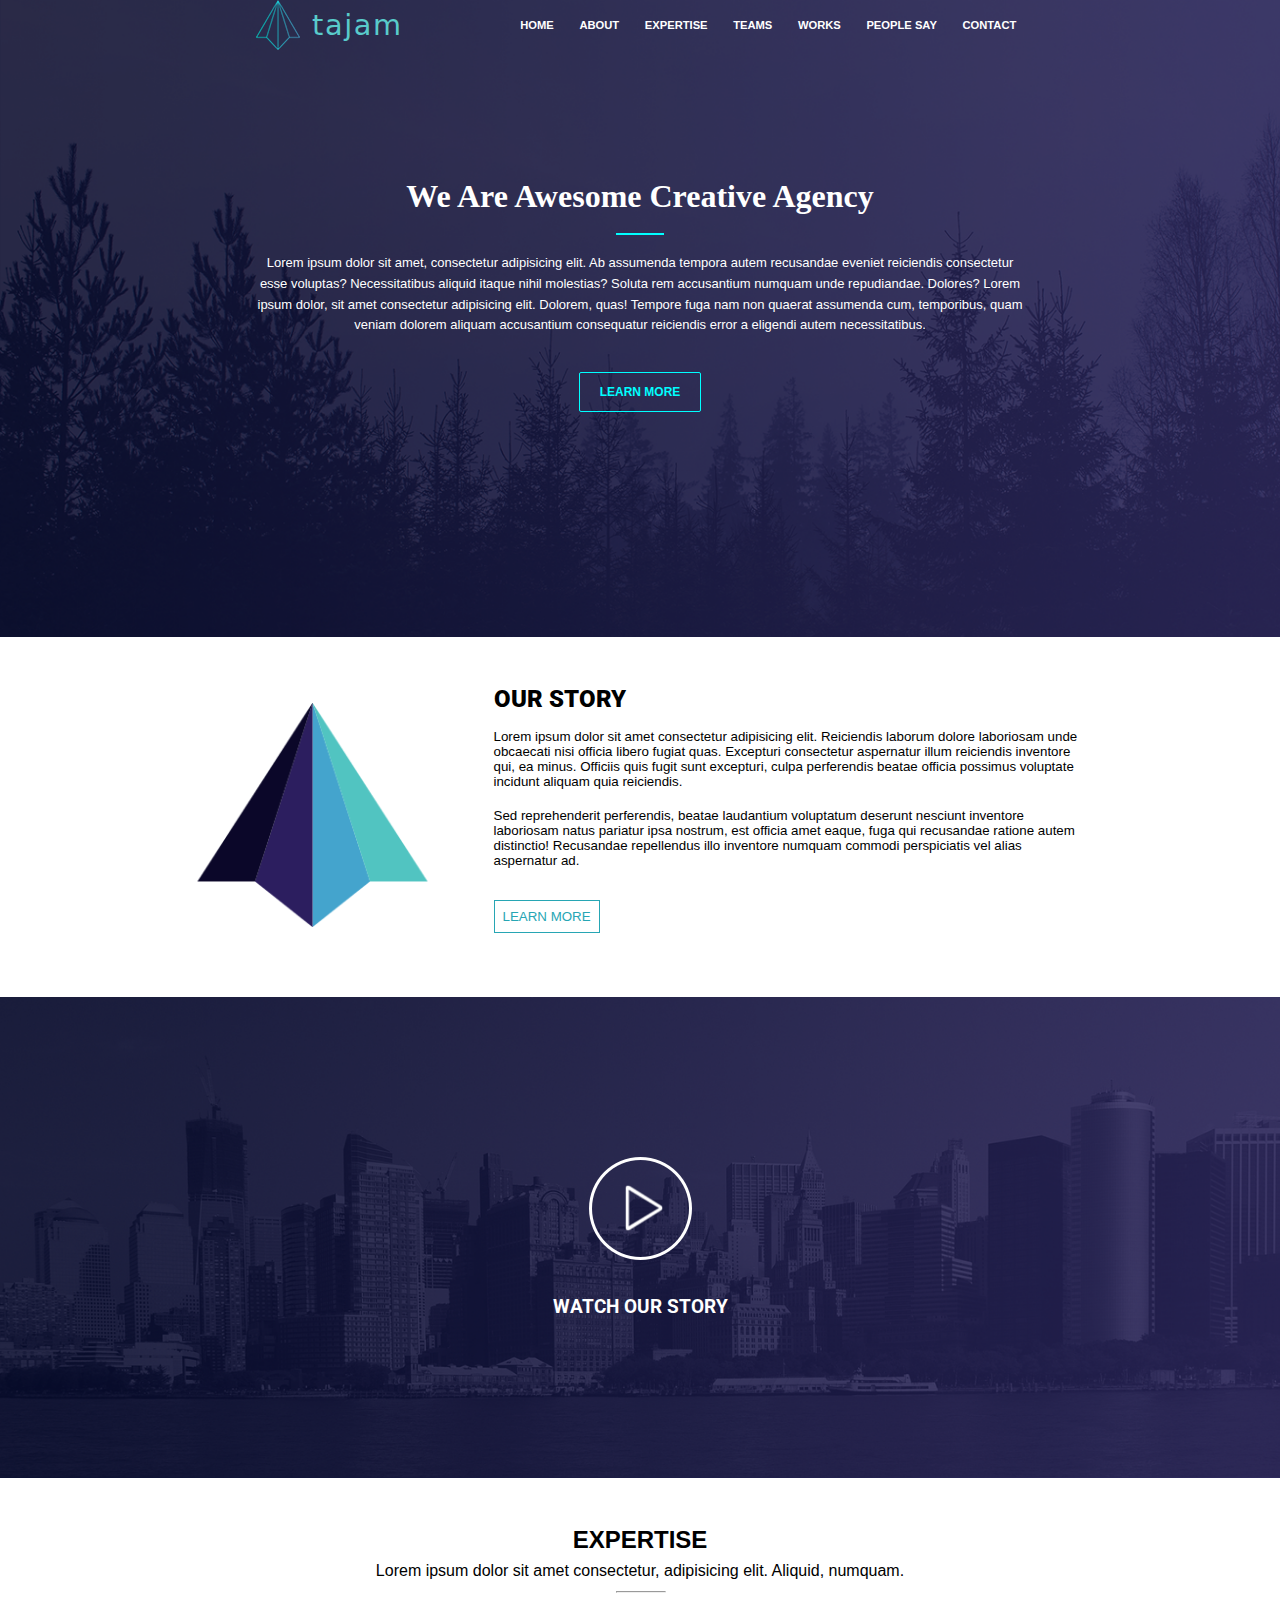
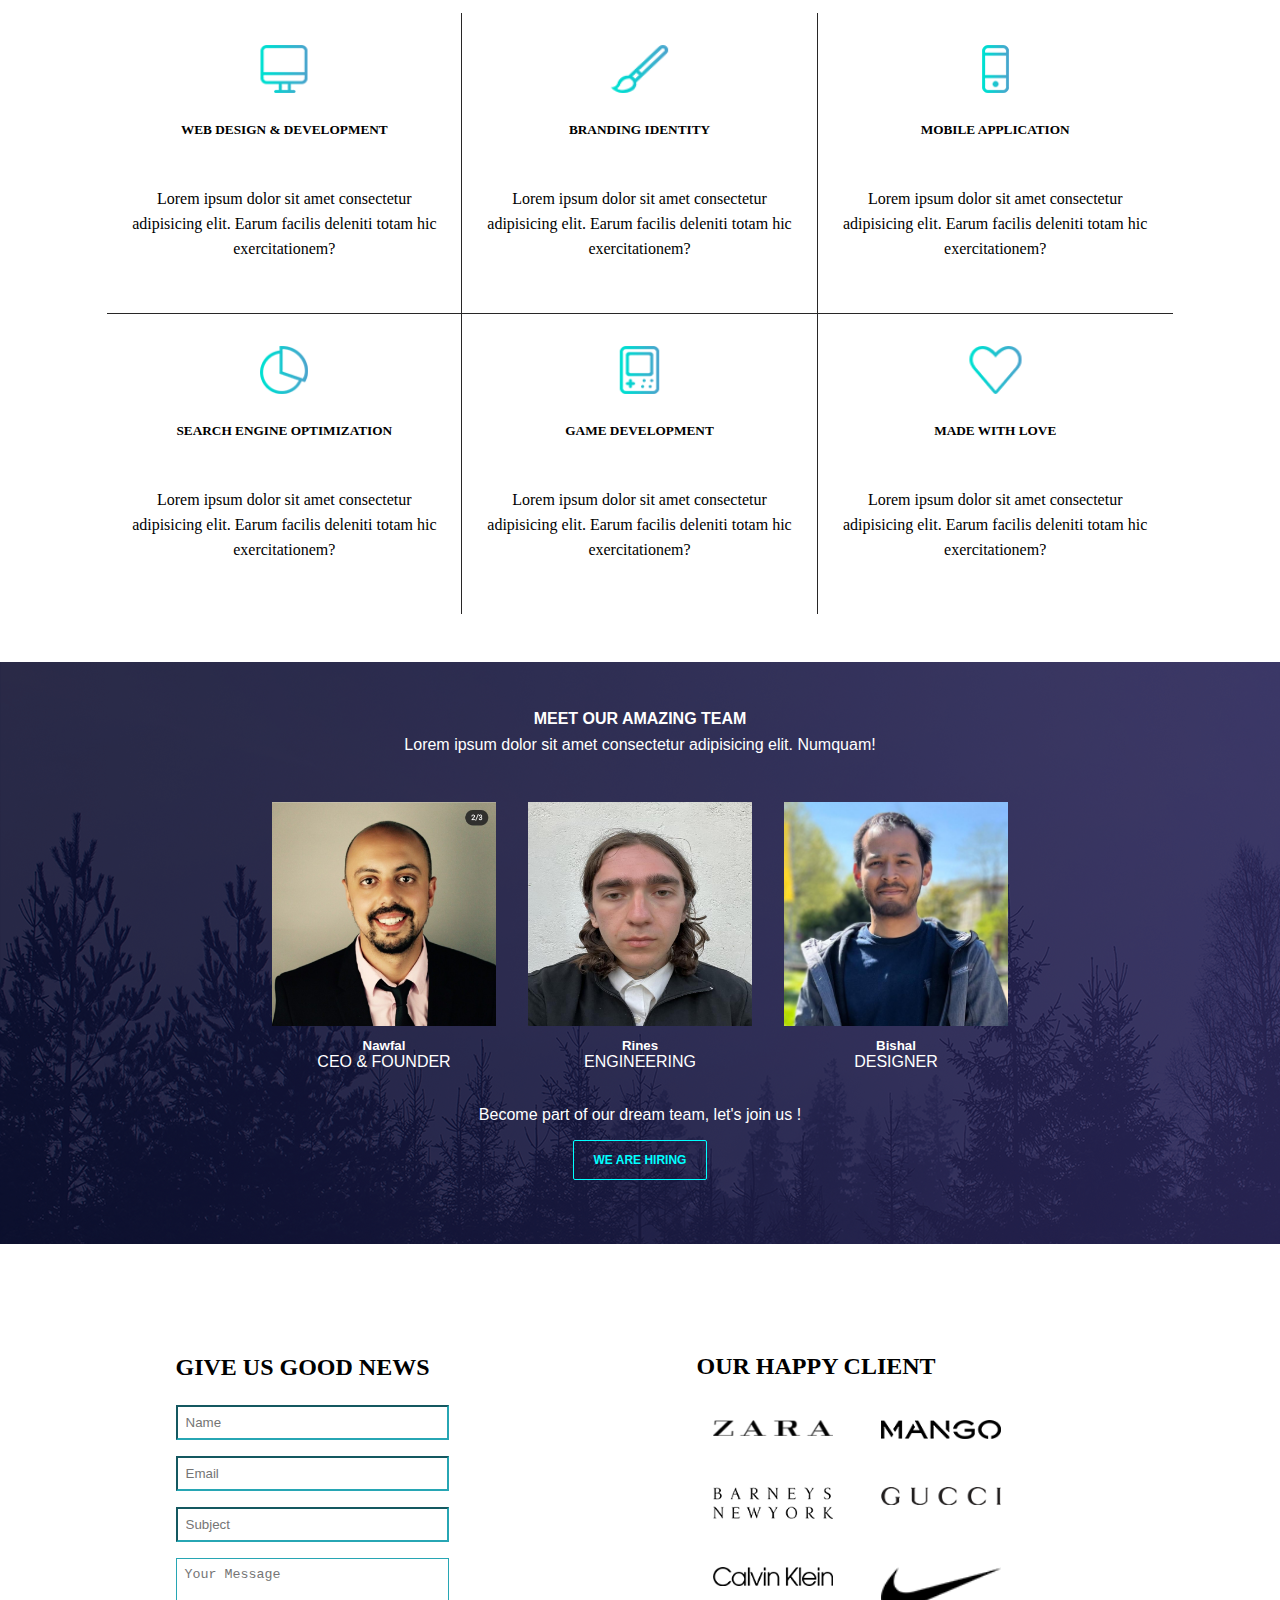
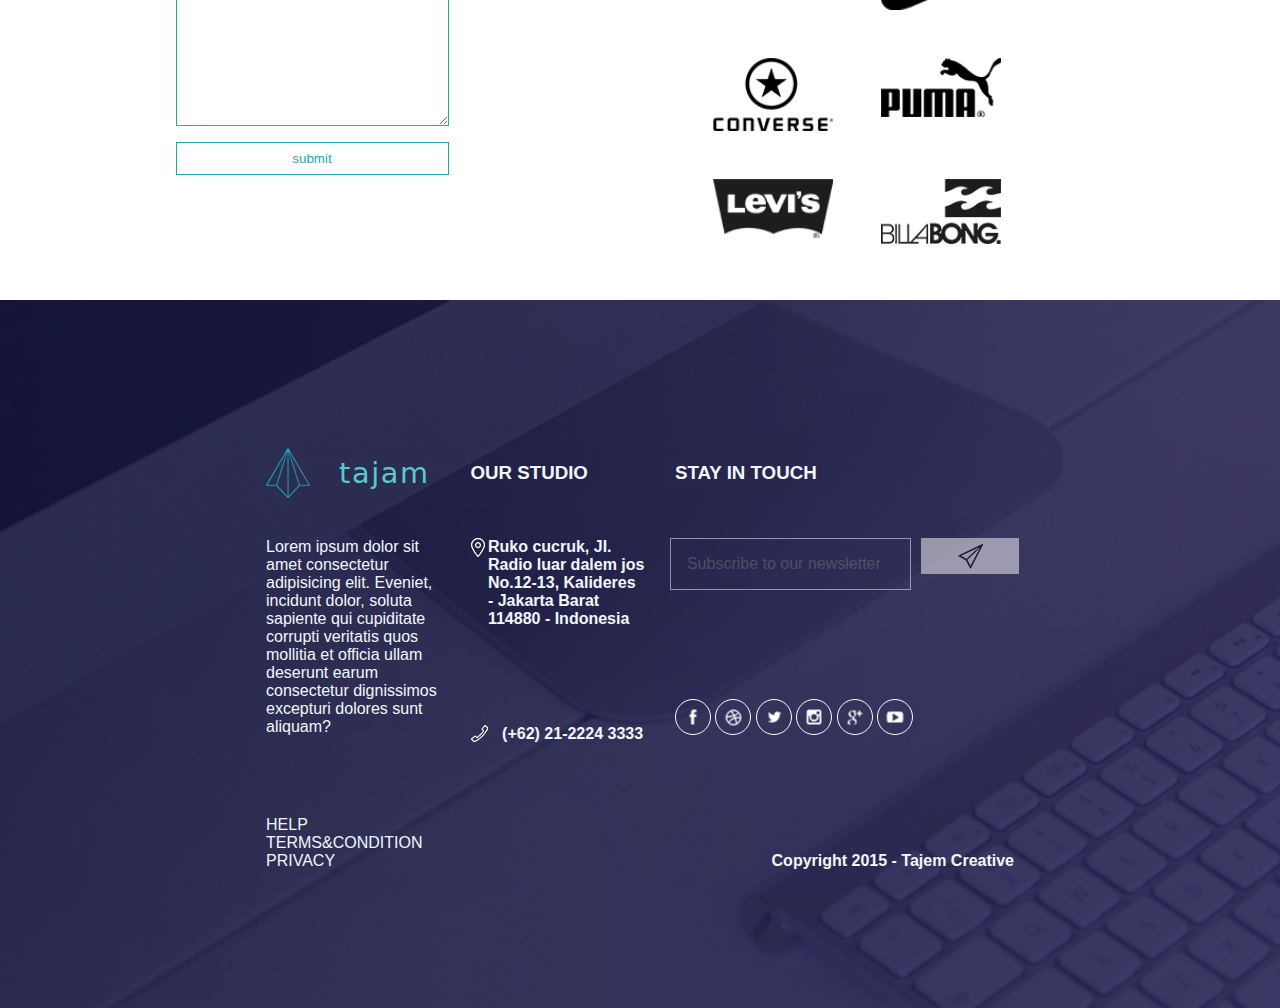
<file: index.html>
<!DOCTYPE html>
<html lang="en">
<head>
    <meta charset="UTF-8">
    <meta name="viewport" content="width=device-width, initial-scale=1.0">
    <title>Document</title>
    <link rel="stylesheet" href="style.css">
    <link rel="preconnect" href="https://fonts.googleapis.com">
    <link rel="preconnect" href="https://fonts.gstatic.com" crossorigin>
    <link href="https://fonts.googleapis.com/css2?family=Roboto:wght@100;400&display=swap" rel="stylesheet">
    <title>Document</title>
</head>
<body>
    <header id="navibutheader" class="header1">
        <nav class="mynav">
                    <div class="nav-left">
                        <svg xmlns="http://www.w3.org/2000/svg" xmlns:xlink="http://www.w3.org/1999/xlink" width="44" height="50" viewBox="0 0 44 50">
                            <image id="Vector_Smart_Object" data-name="Vector Smart Object" width="44" height="50" xlink:href="[data-uri]"/>
                          </svg>
                          <b class="text443434">tajam</b>
                    </div>
                    <div class="nav-right">
                        <ul>
                            <li><a id="hometext" href="#navibutheader"">HOME</a></li>
                            <li><a href="#navibutourstory">ABOUT</a></li>
                            <li><a href="#navibutexpertise">EXPERTISE</a></li>
                            <li><a href="#navibutteam">TEAMS</a></li>
                            <li><a href="#navibutvideo">WORKS</a></li>
                            <li><a href="#navibutpeoplesay">PEOPLE SAY</a></li>
                            <li><a href="#navibutcontact">CONTACT</a></li>
                        </ul>
                    </div>
        </nav>
        <div class="header2">
            <h1 class="colorheadertext">We Are Awesome Creative Agency</h1>
            <br />
            <hr class="linie333">
            <br />
            <p id="header2text2" class="colorheadertext"> Lorem ipsum dolor sit amet, consectetur adipisicing elit. Ab assumenda tempora autem recusandae eveniet reiciendis consectetur esse voluptas? Necessitatibus aliquid itaque nihil molestias? Soluta rem accusantium numquam unde repudiandae. Dolores? Lorem ipsum dolor, sit amet consectetur adipisicing elit. Dolorem, quas! Tempore fuga nam non quaerat assumenda cum, temporibus, quam veniam dolorem aliquam accusantium consequatur reiciendis error a eligendi autem necessitatibus.</p>
            <br />
            <br />
            <button class="buttonheader2">LEARN MORE</button>
        </div>
    </header>
    <section id="navibutourstory" class="ourStory">
        <div class="storyLeft">
          <svg xmlns="http://www.w3.org/2000/svg" xmlns:xlink="http://www.w3.org/1999/xlink" width="235" height="229" viewBox="0 0 235 229">
            <image id="Replace_with_your_logo" data-name="Replace with your logo" width="235" height="229" xlink:href="[data-uri]"/>
          </svg>
          
        </div>
        <div class="storyRight">
            <h2>OUR STORY</h2>
            <p>Lorem ipsum dolor sit amet consectetur adipisicing elit. Reiciendis laborum dolore laboriosam unde obcaecati nisi officia libero fugiat quas. Excepturi consectetur aspernatur illum reiciendis inventore qui, ea minus. Officiis quis fugit sunt excepturi, culpa perferendis beatae officia possimus voluptate incidunt aliquam quia reiciendis. </p>
            </br> 
            <p>Sed reprehenderit perferendis, beatae laudantium voluptatum deserunt nesciunt inventore laboriosam natus pariatur ipsa nostrum, est officia amet eaque, fuga qui recusandae ratione autem distinctio! Recusandae repellendus illo inventore numquam commodi perspiciatis vel alias aspernatur ad.</p>
            <button>LEARN MORE</button>
        </div>
        </section>
        <section id="navibutvideo" class="video">
            <img src="./resources/png/play.png" alt="play">
            <h3>WATCH OUR STORY</h3>
        </section>
        <section id="navibutexpertise" class="expertise">
            <div class="expertise-header">
                <h2>EXPERTISE</h2>
                <p>Lorem ipsum dolor sit amet consectetur, adipisicing elit. Aliquid, numquam.</p>
                <hr id="small-line">
            </div>
            
            <div class="expertise-content">
                <div class="skills b-bottom-right">
                    <img src="./resources/svg/screen.svg">
                    <h5>WEB DESIGN & DEVELOPMENT</h5>
                    <p>Lorem ipsum dolor sit amet consectetur adipisicing elit. Earum facilis deleniti totam hic exercitationem?</p>
                </div>
                <div class="skills b-bottom-right">
                    <img src="./resources/svg/pen.svg">
                    <h5>BRANDING IDENTITY</h5>
                    <p>Lorem ipsum dolor sit amet consectetur adipisicing elit. Earum facilis deleniti totam hic exercitationem?</p>
                </div>
                <div class="skills b-bottom">
                    <img src="./resources/svg/mobile.svg">
                    <h5>MOBILE APPLICATION</h5>
                    <p>Lorem ipsum dolor sit amet consectetur adipisicing elit. Earum facilis deleniti totam hic exercitationem?</p>
                </div>
                <div class="skills b-right">
                    <img src="./resources/svg/graph.svg">
                    <h5>SEARCH ENGINE OPTIMIZATION</h5>
                    <p>Lorem ipsum dolor sit amet consectetur adipisicing elit. Earum facilis deleniti totam hic exercitationem?</p>
                </div>
                <div class="skills b-right">
                    <img src="./resources/svg/gameboy.svg">
                    <h5>GAME DEVELOPMENT</h5>
                    <p>Lorem ipsum dolor sit amet consectetur adipisicing elit. Earum facilis deleniti totam hic exercitationem?</p>
                </div>
                <div class="skills">
                    <img src="./resources/svg/heart.svg">
                    <h5>MADE WITH LOVE</h5>
                    <p>Lorem ipsum dolor sit amet consectetur adipisicing elit. Earum facilis deleniti totam hic exercitationem?</p>
                </div>
            </div>
        </section>
        <section id="navibutteam" class="team">
            <div class="team-header">
                <h4>MEET OUR AMAZING TEAM</h4>
                <p>Lorem ipsum dolor sit amet consectetur adipisicing elit. Numquam!</p>
            </div>
            <div class="team-wrapper">
                <div class="members">
                    <div  class="img-placeholder"> <img class="nawfal"  src="./resources/images/nawfal.jpeg" alt=""> </div>
                    <div class="name-wrapper">
                        <h5>Nawfal</h5>
                        <div>CEO & FOUNDER</div>
                    </div>
                </div>
                <div class="members">
                    <div class="img-placeholder"><img src="./resources/images/IMG_9947.jpeg" class="rines" alt="Rines"></div>
                    <div class="name-wrapper">
                        <h5>Rines</h5>
                        <div>ENGINEERING</div>
                    </div>
                </div>
                <div class="members">
                    <div class="img-placeholder"><img src="./resources/images/bishal.jpg"class ="bishal" alt="Bishal"></div>
                    <div class="name-wrapper">
                        <h5>Bishal</h5>
                        <div>DESIGNER</div>
                    </div>
                </div>
            </div>
            <div class="team-footer">
                <p>Become part of our dream team, let's join us !</p>
                <button>WE ARE HIRING</button>
            </div>
        </section>
        <section id="navibutpeoplesay" class="form">
            <div class="formLeft">
               <h2 id="h2h2h2h2h2h2h2h2h">GIVE US GOOD NEWS</h2>
               <form action="submit">
                   <input type="text" placeholder="Name">
                   <input type="text" placeholder="Email">
                   <input type="text" placeholder="Subject">
                   <textarea placeholder="Your Message" cols="30" rows="10"></textarea>
                   <button>submit</button>
               </form>
            </div>
            <div class="formRight">
               <h2 id="h2h2h2h2h2">OUR HAPPY CLIENT</h2>
               <div class="shopping">
                   <img src="./resources/png/Zara_Logo.png" alt="Zara logo">
                   <img src="./resources/png/Logo_of_Mango_(new).png" alt="Mango logo">
                   <img src="./resources/png/1280px-Barneys_New_York_Logo.png" alt="BNY logo">
                   <img src="./resources/png/1280px-Gucci_Logo.png" alt="1280px-Gucci_Logo">
                   <img src="./resources/png/Calvin_klein_logo.png" alt="CK logo">
                   <img src="./resources/png/1280px-Logo_NIKE.png" alt="Nike logo">
                   <img src="./resources/png/Converse_logo.png" alt="Converse logo">
                   <img src="./resources/png/Puma_Logo.png" alt="Puma logo">
                   <img src="./resources/png/1280px-Levi's_logo.png" alt="Levi's logo">
                   <img src="./resources/png/Billabong.png" alt="Billabong logo">
               </div>
            </div>   
           </section>
           <footer id="navibutfcontact"class="myfooter">
   
               <div class="footer-grid-container">
               <div class="fg1 footer-grid-item">
                   <svg xmlns="http://www.w3.org/2000/svg" xmlns:xlink="http://www.w3.org/1999/xlink" width="44" height="50" viewBox="0 0 44 50">
                       <image id="Vector_Smart_Object" data-name="Vector Smart Object" width="44" height="50" xlink:href="[data-uri]"/>
                     </svg>
                     <b class="text12343">tajam</b>
               </div>
               <div class="fg2 footer-grid-item">
                   <h3>OUR STUDIO</h3>
               </div>
               <div class="fg3 footer-grid-item">
                   <h3>STAY IN TOUCH</h3>
               </div>
               <div class="fg4 footer-grid-item">Lorem ipsum dolor sit amet consectetur adipisicing elit. Eveniet, incidunt dolor, soluta sapiente qui cupiditate corrupti veritatis quos mollitia et officia ullam deserunt earum consectetur dignissimos excepturi dolores sunt aliquam?</div>
               <div class="fg5 footer-grid-item">
                   <svg id="x1x" xmlns="http://www.w3.org/2000/svg" xmlns:xlink="http://www.w3.org/1999/xlink" width="14" height="19" viewBox="0 0 14 19">
                   <image id="big104" width="14" height="19" xlink:href="[data-uri]"/>
                 </svg> <b>Ruko cucruk, JI. Radio luar dalem jos No.12-13, Kalideres - Jakarta Barat 114880 - Indonesia</b>
               </div>
               <div class="fg6 footer-grid-item">
          
                <input class="footerbutton1" type="@mail" placeholder="Subscribe to our newsletter">
                <button class="footerbutton2"></button>
                  
               </div>
               <div class="fg7 footer-grid-item">
               </div>
               <div class="fg8 footer-grid-item">
                   <svg id="x2x" xmlns="http://www.w3.org/2000/svg" xmlns:xlink="http://www.w3.org/1999/xlink" width="17" height="17" viewBox="0 0 17 17">
                       <image id="phone351" width="17" height="17" xlink:href="[data-uri]"/>
                     </svg>
                   <b>(+62) 21-2224 3333</b>
               </div>
               <div class="fg9 footer-grid-item">
                   <svg id="facebook" xmlns="http://www.w3.org/2000/svg" xmlns:xlink="http://www.w3.org/1999/xlink" width="36" height="36" viewBox="0 0 36 36">
                       <defs>
                         <style>
                           .cls-1 {
                             fill: none;
                             stroke: #fff;
                             stroke-width: 1px;
                           }
                         </style>
                       </defs>
                       <circle class="cls-1" cx="18" cy="18" r="17.5"/>
                       <image id="facebook25" x="14.5" y="10.5" width="7" height="15" xlink:href="[data-uri]"/>
                     </svg>
                     <svg id="dribbble" xmlns="http://www.w3.org/2000/svg" xmlns:xlink="http://www.w3.org/1999/xlink" width="36" height="36" viewBox="0 0 36 36">
                       <defs>
                         <style>
                           .cls-1 {
                             fill: none;
                             stroke: #fff;
                             stroke-width: 1px;
                           }
                         </style>
                       </defs>
                       <circle class="cls-1" cx="18" cy="18" r="17.5"/>
                       <image id="dribbble4" x="10.5" y="10.5" width="16" height="16" xlink:href="[data-uri]"/>
                     </svg>
                     
                     <svg id="twitter" xmlns="http://www.w3.org/2000/svg" xmlns:xlink="http://www.w3.org/1999/xlink" width="36" height="36" viewBox="0 0 36 36">
                       <defs>
                         <style>
                           .cls-1 {
                             fill: none;
                             stroke: #fff;
                             stroke-width: 1px;
                           }
                         </style>
                       </defs>
                       <circle class="cls-1" cx="18" cy="18" r="17.5"/>
                       <image id="twitter16" x="11.5" y="12.5" width="14" height="11" xlink:href="[data-uri]"/>
                     </svg>
                     <svg id="instagram" xmlns="http://www.w3.org/2000/svg" xmlns:xlink="http://www.w3.org/1999/xlink" width="36" height="36" viewBox="0 0 36 36">
                       <defs>
                         <style>
                           .cls-1 {
                             fill: none;
                             stroke: #fff;
                             stroke-width: 1px;
                           }
                         </style>
                       </defs>
                       <circle class="cls-1" cx="18" cy="18" r="17.5"/>
                       <image id="instagram3" x="10.5" y="10.5" width="15" height="15" xlink:href="[data-uri]"/>
                     </svg>
                     <svg id="gplus" xmlns="http://www.w3.org/2000/svg" xmlns:xlink="http://www.w3.org/1999/xlink" width="36" height="36" viewBox="0 0 36 36">
                       <defs>
                         <style>
                           .cls-1 {
                             fill: none;
                             stroke: #fff;
                             stroke-width: 1px;
                           }
                         </style>
                       </defs>
                       <circle class="cls-1" cx="18" cy="18" r="17.5"/>
                       <image id="google" x="10.5" y="11.5" width="15" height="14" xlink:href="[data-uri]"/>
                     </svg>
                     <svg id="youtube" xmlns="http://www.w3.org/2000/svg" xmlns:xlink="http://www.w3.org/1999/xlink" width="36" height="36" viewBox="0 0 36 36">
                       <defs>
                         <style>
                           .cls-1 {
                             fill: none;
                             stroke: #fff;
                             stroke-width: 1px;
                           }
                         </style>
                       </defs>
                       <circle class="cls-1" cx="18" cy="18" r="17.5"/>
                       <image id="youtube-2" data-name="youtube" x="9.5" y="12.5" width="17" height="11" xlink:href="[data-uri]"/>
                     </svg>
                           
               </div>
               <div class="fg10 footer-grid-item">
                   HELP TERMS&CONDITION PRIVACY
               </div>
               <div class="fg11 footer-grid-item">
                       </div>
               <div class="fg12 footer-grid-item">
                   <b>Copyright 2015 - Tajem Creative</b>
               </div>
               </div>
               
               </footer>
</body>
</html>
</file>
<file: style.css>
* {
   margin: 0;
   padding: 0;
}

body{
   justify-content: center;
}

@media screen and (max-width: 768px) {
      .mynav {/* Adjust the margin for smaller screens */
        display: flex;
        flex-direction: column; /* Stack items vertically */
        justify-items: center;
         }

      .mynav .nav-left {
         margin-bottom: 6%;
         margin-top: 4%;
         margin-right: 25%;
       }
      
      .mynav {
         margin-left: 17.5%
      }

      .mynav .nav-left {
         position: relative;
         display: flex;
         align-items: center;
      }
      
      .footer-grid-container {
         margin-left: -16.5%;
      }

      .fg6 {
         width: 40px;
         height: 80px;
         margin-left: 62px;
      }

   
      
      .team {
         width: 300px;
         
      }
      
      .form {
      display: grid;
      grid-template-rows: 1fr 1fr;
      flex-direction: column;
      padding-left: 10%;

      }

      .formLeft {
         padding-left: 40%;
      }

      .formRight {
         padding-left: 10%;
      }

      #h2h2h2h2h2 {
         padding-left: 11%;
      }

      #h2h2h2h2h2h2h2h2h {

         padding-left: 11%;
      }

      .team-wrapper {
         width: 500px;
         padding-left: 46% ;
         
      }

      .team {
         padding-right: 35%;
      }

      .team-header {
         padding-left: 50%;
         height: 30%;
         width: 300px;
      }

      .team-footer {
         padding-left: 50%;
         width: 325px;
      }
      
      .ourStory{
         display: flex;
         flex-direction: column;
         width: 100%;
         margin-right: 10rem;
         max-width: 90%;
         font-size: 1.4rem;
      }
      
      .team-wrapper {
         display: flex;
         flex-wrap: wrap;
         gap: 1.5rem;
         justify-content: center;
      }

      .members {
         margin: 1rem;
      }
      
      .team {
         background-repeat: no-repeat;
         background-size: cover;
      }

      .expertise-content {
        
         
      }
     
   }  

.header1 {
   position: relative;
   height: 100%;
    width: 100%;
    background-image: url(./resources/images/bgk-header.png);
    background-repeat: no-repeat;
    background-size: cover;
    padding-bottom: 6.275%;
    
    }
    
    
    .ourStory {
       display: flex;
       justify-content: center;
       align-items: center;
       font-family: 'Roboto';
       padding-bottom: 3rem;
       padding-top: 3rem;
       gap: 4rem
       
       
    }
    
/*      .storyLeft {
       margin-left: 6rem;
       margin-right: 6rem;
    }  */

    .storyLeft svg {
      height: 14rem;
      aspect-ratio: 1/1;
    }
    
    .mynav {
       position: relative;
       display: flex;
       justify-content: space-between;
       align-items: center; 
       margin-left: 20%;
       margin-right: 4.5%;
       
    }
    
    
    .mynav .nav-left {
       position: relative;
       display: flex;
       align-items: center;
    }
    
    .mynav .nav-left .text443434 {
       position: relative;
       display: flex;
       color: rgb(89, 203, 203);
       font-family:system-ui, -apple-system, BlinkMacSystemFont, 'Segoe UI', Roboto, Oxygen, Ubuntu, Cantarell, 'Open Sans', 'Helvetica Neue', sans-serif;
       font-weight: lighter;
       font-size: 1.8rem;
       letter-spacing: 0.1rem;
       margin-left: 0.75rem;
    }
    
    
    .mynav .nav-right {
       position: relative;
       margin-right: 20%;
      }
      
    
    .nav-right ul {
       position: relative;
       display: flex;
       list-style: none;
    }
       
    .nav-right li {
       position: relative;
       display: flex;
       margin-inline: 0.8rem;
       font-size: 0.7rem;
       font-family: Arial, Helvetica, sans-serif;
       font-weight: bolder;
    }
    
    .nav-right a {
       position: relative;
       text-decoration: none;
       color: white;
    }

    .nav-right a:hover {
      color: rgb(89, 203, 203)
    }
    
    #hometext {
       position: relative;
       
    }
    
    .header2 {
       position: relative;
       display: grid;
       height: 50%;
       width: auto;
       margin-left: 10%;
       margin-right: 10%;
       justify-items: center;
       place-items: center;
       padding: 10%;
       
    }
    
    .linie333 {
       border: 1px solid aqua;
       width: 6%;
       
    }
    
    .colorheadertext {
       color: #ffffff;
       text-align: center;
       
    }
    
    #header2text2 {
       font-family:Arial, Helvetica, sans-serif;
       font-size: small;
       font-weight: normal;
       line-height: 1.3rem;
    }
    
    .buttonheader2 {
    background: none;
    border: 1px solid aqua;
    color: aqua;
    font-size: 0.75rem;
    font-weight: 600;
    padding: 0.75rem 1.2rem;
    border-radius: 2px;
    cursor: pointer;
    }

.buttonheader2:hover{
      color: rgb(224, 224, 137);
      border-color: rgb(224, 224, 137);
}

footer {
      position: relative;
       left: 0;
       width: 100%;
       height: 100%;
       background-repeat: no-repeat;
       background-position: center;
       background-size: cover;
       padding-bottom: 10%;
       padding-right: 0.01%;
       background-image:  url(resources/images/bgk-footer.png);
       
    }
    
    .footer-grid-container {
       grid-template-columns: 1fr 1fr 1fr;
       display: grid;
       padding-left: 20%;
       padding-right: 20%;
       padding-top: 10%;
       grid-gap: 10px;
       grid-auto-rows: minmax(20%, auto);
       grid-auto-columns: minmax(20%, auto);
       justify-items: center;
      
    }
    
    .footer-grid-item {
       padding: 10px;
       /* border: 1px solid snow; */
       color: aliceblue;
       font-family: Arial, Helvetica, sans-serif;
       font-weight: li;
    }
    
.footer-grid-item .text12343 {
   position: relative;
   color: rgb(89, 203, 203);
   font-family:system-ui, -apple-system, BlinkMacSystemFont, 'Segoe UI', Roboto, Oxygen, Ubuntu, Cantarell, 'Open Sans', 'Helvetica Neue', sans-serif;
   font-weight: lighter;
   font-size: 1.8rem;
   letter-spacing: 0.1rem;
   margin-left: -0.55rem;
    }
    
    .footerbutton1 {
    background: none;
    border: 1px solid white;
    color: white;
    font-size: 1rem;
    opacity: 50%;
    font-weight: 200;
    padding: 1rem 1rem;
    line-height: 0.05rem;
    }
    .footerbutton2 {
    background: white;
    background-image: url(resources/svg/paper122.svg);
    background-repeat: no-repeat;
    background-position: center;
    border: 1px solid white;
    opacity: 50%;
    color: white;
    padding: 1rem 3rem;
    }
    
    
    .fg1 {
       justify-items: start;
       justify-self: start;
       display: grid;
       grid-template-columns: 1fr 1fr;
       align-items: center;
       align-self: center;
    }
    .fg2 {
       justify-self: start;
       align-self: center;
    
    }
    .fg3 {
       justify-self: start;
       align-self: center;
    }
    .fg4 {
    
    }
    .fg5 {
       display: grid;
       grid-template-columns: 10% 1fr;
    }
    .fg6 {
       display: grid;
       grid-template-columns: 1fr 1fr;
       grid-gap: 3%;
       max-height: 20%;
       justify-content: center;
       
      }

    .fg7 {
    
    }
    .fg8 {
       display: grid;
       grid-template-columns: 20% 90%;
       justify-self: start; 
       align-self: center;
    }
    .fg9 {
       justify-self: start;
       align-self: self-start;
    }
    .fg10 {
       justify-self: start;
       align-self: self-end;
       word-spacing: 1rem;
    }
    .fg11 {
       
    }
    .fg12 {
       justify-self: end;
       align-self: self-end;
    }
    
    .storyRight {
      width: 50%;
    }
    
    .storyRight h2 {
      margin-bottom: 1rem;
      font-weight: 900;
      
    }
    
    
    .storyRight button {
       margin-top: 2rem;
       background-color: rgba(0, 0, 0, 0);
       padding: 0.5rem;
       border: 1px solid #27a6b4;
       color: #27a6b4;
       cursor: pointer;
    }

    .storyRight button:hover {
      color: black;
      background-color: rgb(224, 224, 137);
    }
    
    .storyRight p {
       font-weight: 100;
       font-family: sans-serif;
       font-size: smaller;
    }
    
    .video {
       background-image: url(./resources/images/bgk-middle.png);
       text-align: center;
       background-size: cover;
       padding: 10rem;
       font-family: Roboto;
       
    }
    
    .video img {
       margin-bottom: 2rem;
    }
    
    .video h3 {
       color: white;
    }
    
    .form {
       display: flex;
       padding: 2rem;
       justify-content: center;
       align-items: center;
       
    }
    
    .form input, textarea, button {
       margin-bottom: 1rem;
    }
    
    form button {
       background-color: rgba(0, 0, 0, 0);
       padding: 0.5rem 1rem;
       border: 1px solid #27a6b4;
       color: #27a6b4;
       width: auto;
       
    }
    
    
    .formLeft {
       margin-right: 15rem;
       
    }
    
    .formLeft h2 {
    margin-bottom: 1.5rem;
    }
    
    .formRight {
       margin-right: 5rem;
       margin-top: 4.8rem;
    }
    
    .formRight h2 {
       margin-bottom: 1rem;
       margin-left: 0.5rem;
    }
    
    form {
       display: flex;
       flex-direction: column;
       
    }
    
    form input, textarea {
       padding: 0.5rem;
       border-color: #27a6b4;
     
     
    }
    
    .shopping {
       display: grid;
       grid-template-columns: 1fr 1fr ;
       width: 80%;
    }
    
    .shopping img {
       display: flex;
       width: 7.5rem;
       margin: 1.5rem;
       
    }
    

section{
    padding: 3rem;
}


.expertise-content{
    justify-content: center;
    align-items: center;
    position: relative;
    display: grid;
    grid-template-columns: 30% 30% 30%;
    grid-template-rows: 50% 50%;
}


.expertise-header {
   justify-content: center;
   text-align: center;
   padding-bottom: 4px;  
   font-family: sans-serif;
   font-weight: lighter;
   margin-bottom: 1rem;
}

.expertise-header h2{
   margin-bottom: 0.5rem;
}

.expertise-header p {
   margin-bottom: 0.5rem;
}
.expertise-header .small-line {
   width: 6%;
}

.expertise-content .skills {
    display: flex;
    border-bottom: 4px;
    padding-top: 2rem;
    padding-bottom: 2rem;
    line-height:25px;
    gap: 1.5rem;
}
.skills p{
    padding: 1.25rem;
}

.expertise img {
    height: 3rem;
    aspect-ratio: 1/1;
}

.expertise-content .b-bottom-right {
    border-bottom: 1px solid rgb(40, 39, 39);
    border-right: 1px solid rgb(40, 39, 39);
}
.expertise-content .b-right {
    border-right: 1px solid rgb(40, 39, 39);
}
.expertise-content .b-bottom {
    border-bottom: 1px solid rgb(40, 39, 39);
}

.skills {
    display: flex;
    flex-direction: column;
    text-align: center;
}

.team-header h4 {
   margin-bottom: 0.5rem;
}

.team {
   background-image: url(./resources/images/bgk-header.png);
   display: flex;
   flex-direction: column;
   gap: 3rem;
   justify-content: center;
   align-items: center;
   text-align: center;
   color: #ffffff;
   font-family: sans-serif;
}

.name-wrapper{
   padding-top: 0.75rem;
}

.team-footer button {
   background: none;
   border: 1px solid aqua;
   color: aqua;
   font-size: 0.75rem;
   font-weight: 600;
   padding: 0.75rem 1.2rem;
   border-radius: 2px;
   cursor: pointer;
   margin-top: 1rem;
   }

.buttonheader2:hover{
   color: rgb(224, 224, 137);
   border-color: rgb(224, 224, 137);
}

.team-footer{
   margin-top: 2rem;
}
.team-wrapper {
    display: flex;
    gap: 2rem;
}

.members {
    height: 14rem;
    width: 14rem;

}

.img-placeholder {
    width: 100%;
    height: 100%;
    background-color: white;
}
.bishal{
   width:100% ;
   height: 100%;
}

#small-line {
   margin-left: 48%;
   margin-top: 1%;
   width: 4%;

}

.nawfal {
   width: 100%;
   height: 100%;
}

.rines {
   width: 100%;
   height: 100%;
}
</file>
